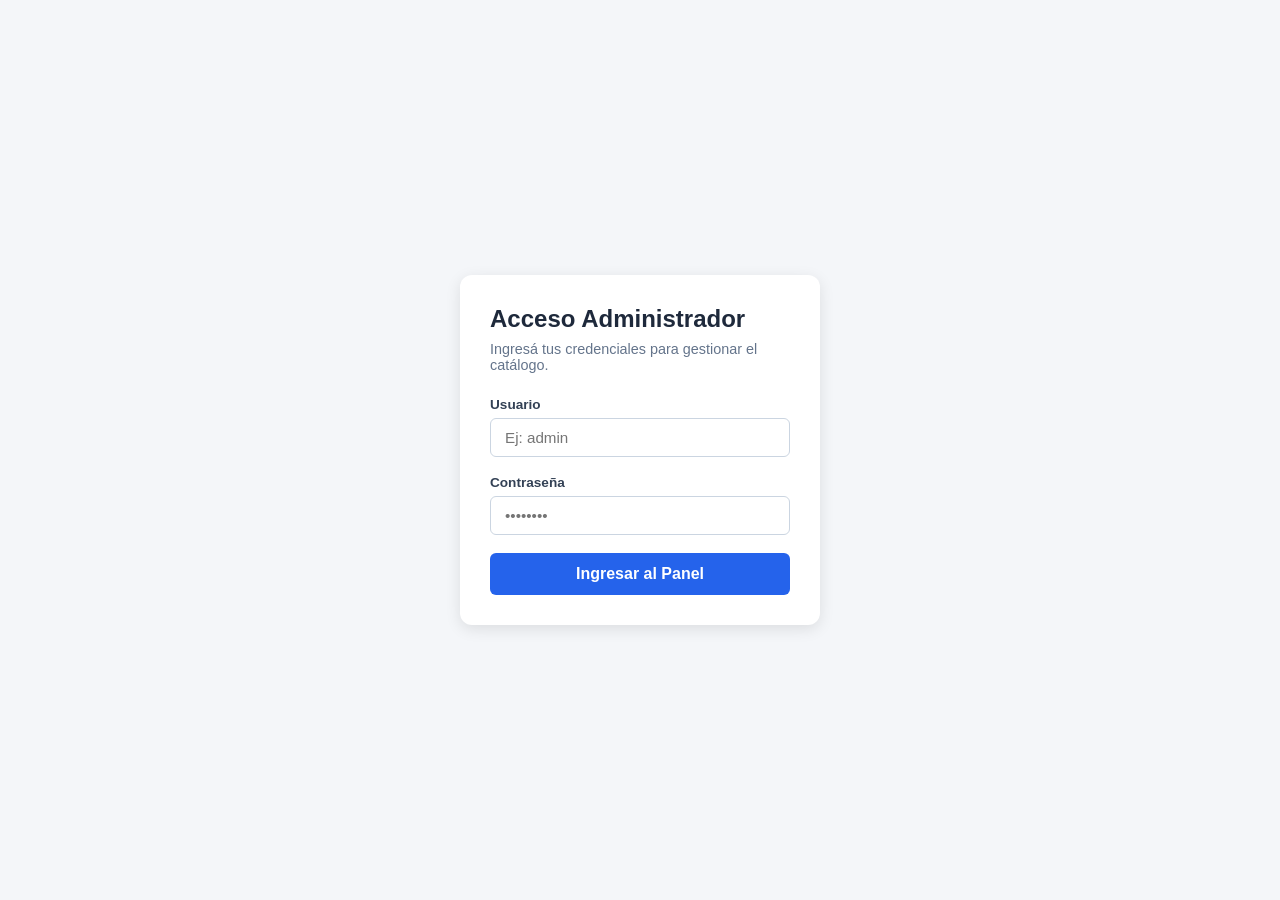
<file: index.html>
<!DOCTYPE html>
<html lang="es">
<head>
    <meta charset="UTF-8">
    <meta name="viewport" content="width=device-width, initial-scale=1.0">
    <title>Acceso Admin | Panel de Control</title>
    <link rel="stylesheet" href="styles.css">
</head>
<body class="login-body">

    <main class="login-container">
        <form id="login-form" class="login-card">
            <h2>Acceso Administrador</h2>
            <p>Ingresá tus credenciales para gestionar el catálogo.</p>

            <div class="form-group">
                <label for="username">Usuario</label>
                <input type="text" id="username" placeholder="Ej: admin" required autocomplete="off">
            </div>

            <div class="form-group">
                <label for="password">Contraseña</label>
                <input type="password" id="password" placeholder="••••••••" required>
            </div>

            <button type="submit" class="btn-primary">Ingresar al Panel</button>

            <p id="error-message" class="error-text" hidden>Usuario o contraseña incorrectos.</p>
        </form>
    </main>

    <script src="auth.js"></script>
</body>
</html>
</file>
<file: styles.css>
* {
    box-sizing: border-box;
    margin: 0;
    padding: 0;
    font-family: 'Segoe UI', Tahoma, Geneva, Verdana, sans-serif;
}

body.login-body {
    background-color: #f4f6f9;
    display: flex;
    justify-content: center;
    align-items: center;
    min-height: 100vh;
}

.login-container {
    width: 100%;
    max-width: 400px;
    padding: 20px;
}

.login-card {
    background: #ffffff;
    padding: 30px;
    border-radius: 12px;
    box-shadow: 0 4px 15px rgba(0, 0, 0, 0.1);
}

.login-card h2 {
    color: #1e293b;
    margin-bottom: 8px;
    font-size: 1.5rem;
}

.login-card p {
    color: #64748b;
    font-size: 0.9rem;
    margin-bottom: 24px;
}

.form-group {
    margin-bottom: 18px;
}

.form-group label {
    display: block;
    margin-bottom: 6px;
    color: #334155;
    font-weight: 600;
    font-size: 0.85rem;
}

.form-group input {
    width: 100%;
    padding: 10px 14px;
    border: 1px solid #cbd5e1;
    border-radius: 6px;
    font-size: 0.95rem;
    outline: none;
    transition: border-color 0.2s;
}

.form-group input:focus {
    border-color: #2563eb;
}

.btn-primary {
    width: 100%;
    padding: 12px;
    background-color: #2563eb;
    color: white;
    border: none;
    border-radius: 6px;
    font-size: 1rem;
    font-weight: 600;
    cursor: pointer;
    transition: background-color 0.2s;
}

.btn-primary:hover {
    background-color: #1d4ed8;
}

.error-text {
    color: #ef4444;
    font-size: 0.85rem;
    margin-top: 14px;
    text-align: center;
}
/* --- ESTILOS DEL DASHBOARD --- */
body.dashboard-body {
    background-color: #f1f5f9;
    min-height: 100vh;
}

.navbar {
    background-color: #1e293b;
    color: white;
    padding: 15px 30px;
    display: flex;
    justify-content: space-between;
    align-items: center;
}

.navbar h1 {
    font-size: 1.25rem;
}

.btn-secondary {
    background-color: #475569;
    color: white;
    border: none;
    padding: 8px 16px;
    border-radius: 6px;
    cursor: pointer;
}

.btn-secondary:hover {
    background-color: #334155;
}

.dashboard-container {
    max-width: 1100px;
    margin: 30px auto;
    padding: 0 20px;
    display: grid;
    grid-template-columns: 1fr 2fr;
    gap: 20px;
}

@media (max-width: 768px) {
    .dashboard-container {
        grid-template-columns: 1fr;
    }
}

.card {
    background: white;
    padding: 24px;
    border-radius: 10px;
    box-shadow: 0 2px 10px rgba(0,0,0,0.05);
}

.card h2 {
    margin-bottom: 18px;
    font-size: 1.2rem;
    color: #1e293b;
}

.button-group {
    display: flex;
    gap: 10px;
}

.btn-cancel {
    background-color: #94a3b8;
    color: white;
    border: none;
    padding: 10px;
    border-radius: 6px;
    cursor: pointer;
}

/* Tabla de Productos */
.table-responsive {
    overflow-x: auto;
}

table {
    width: 100%;
    border-collapse: collapse;
    text-align: left;
}

th, td {
    padding: 12px;
    border-bottom: 1px solid #e2e8f0;
    font-size: 0.9rem;
}

th {
    background-color: #f8fafc;
    color: #475569;
}

.product-img-preview {
    width: 45px;
    height: 45px;
    object-fit: cover;
    border-radius: 6px;
}

.action-btn {
    padding: 6px 10px;
    border: none;
    border-radius: 4px;
    cursor: pointer;
    font-size: 0.8rem;
    margin-right: 4px;
}

.btn-edit {
    background-color: #f59e0b;
    color: white;
}

.btn-delete {
    background-color: #ef4444;
    color: white;
}
</file>
